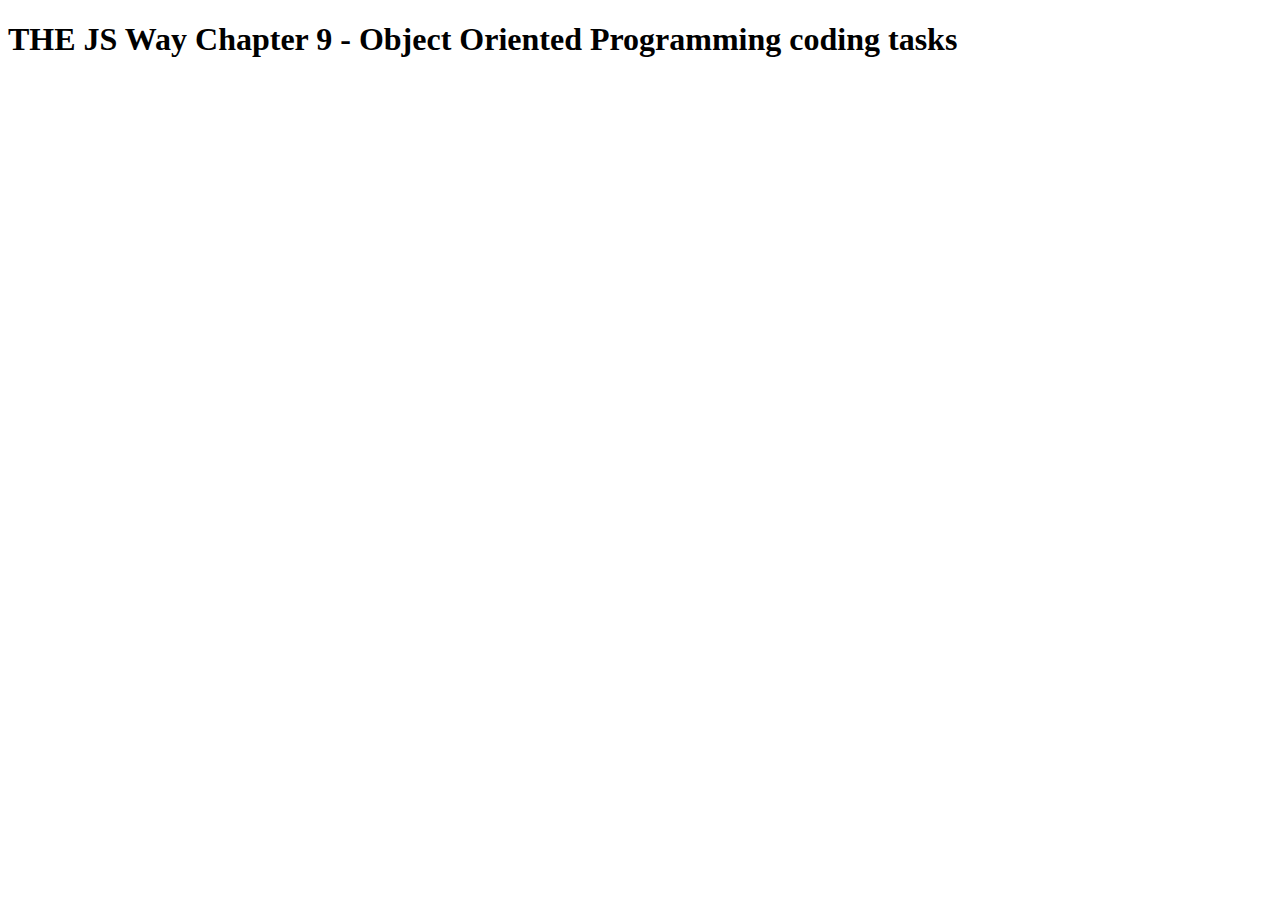
<file: class29/index.html>
<!DOCTYPE html>
<html lang="en">
<head>
  <meta charset="UTF-8">
  <meta http-equiv="X-UA-Compatible" content="IE=edge">
  <meta name="viewport" content="width=device-width, initial-scale=1.0">
  <title>The JS Way Chapter 09</title>
</head>
<body>
  <h1>THE JS Way Chapter 9 - Object Oriented Programming coding tasks</h1>

  <script src="accountList.js"></script>
</body>
</html>
</file>
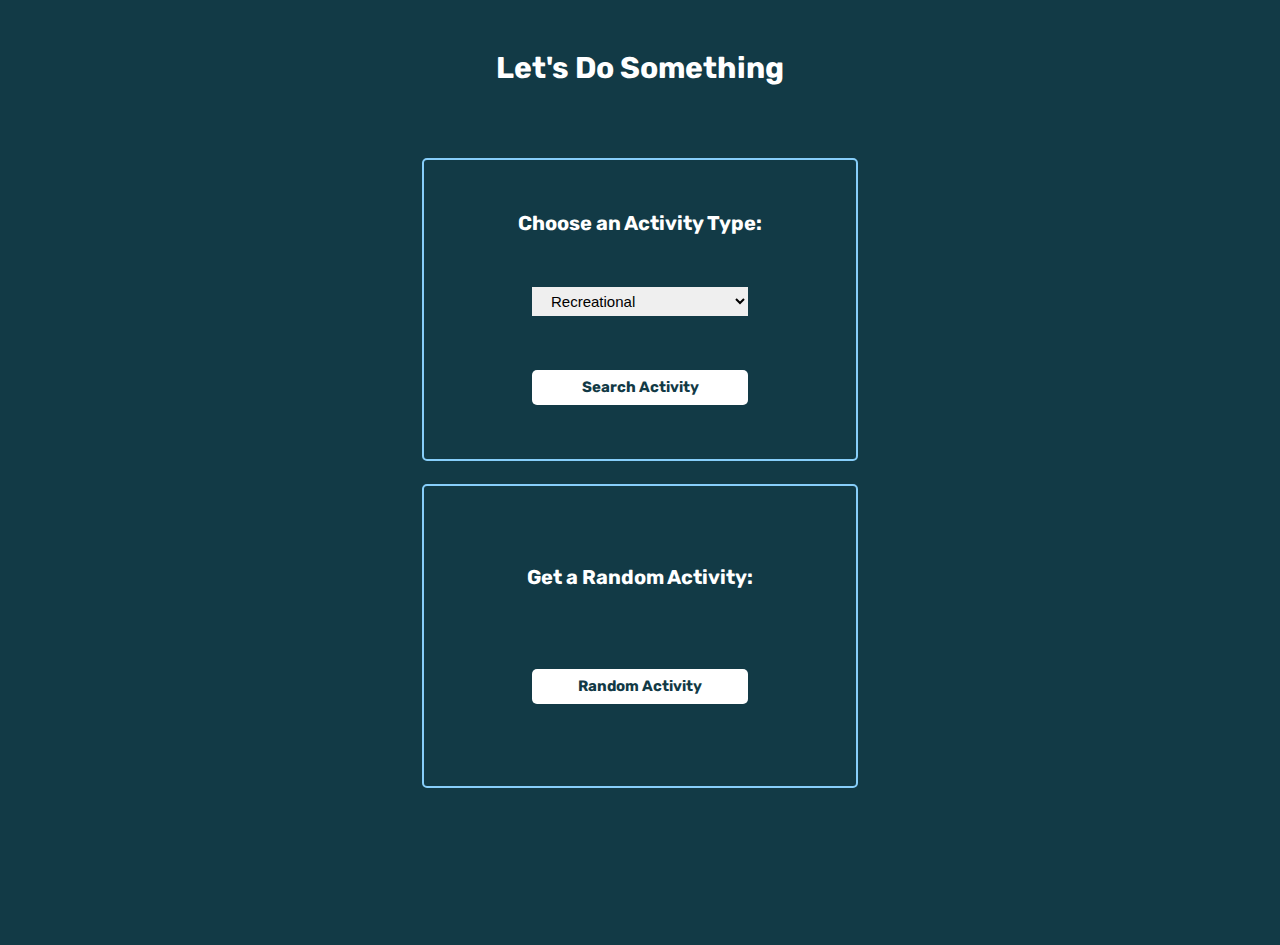
<file: class26/boredAPI/index.html>
<!DOCTYPE html>
<html lang="en">
  <head>
    <meta charset="UTF-8" />
    <meta http-equiv="X-UA-Compatible" content="IE=edge" />
    <meta name="viewport" content="width=device-width, initial-scale=1.0" />
    <title>Let's Do Something!</title>
    <meta
      name="description"
      content="Activities to do when we have free time"
    />
    <link rel="preconnect" href="https://fonts.googleapis.com">
    <link rel="preconnect" href="https://fonts.gstatic.com" crossorigin>
    <link href="https://fonts.googleapis.com/css2?family=Rubik:wght@400;700&display=swap" rel="stylesheet">
    <link rel="stylesheet" href="css/reset.css" />
    <link rel="stylesheet" href="css/style.css" />
  </head>
  <body>
    <header>
      <h1>Let's Do Something</h1>
    </header>
    <main>
      <div class="inputContainer">
        <div class="choiceContainer">
          <h2>Choose an Activity Type:</h2>
          <select name="activities" id="activities">
            ["education", "recreational", "social", "diy", "charity", "cooking",
            "relaxation", "music", "busywork"]
            <option value="recreational" selected>Recreational</option>
            <option value="social">Social</option>
            <option value="diy">DIY</option>
            <option value="charity">Charity</option>
            <option value="cooking">Cooking</option>
            <option value="relaxation">Relaxation</option>
            <option value="music">Music</option>
            <option value="busywork">Busywork</option>
          </select>
          <a href="#" class="button" id="selectActivity">Search Activity</a>
        </div>
        <div class="randomContainer">
          <h2>Get a Random Activity:</h2>
          <a href="#" class="button" id="randomActivity">Random Activity</a>
        </div>
      </div>
      <div class="displayContainer hidden">
        <h3 id="activity"></h3>
        <h3 id="type"></h3>
        <h3 id="participants"></h3>
        <h3 id="price"></h3>
      </div>
    </main>
    <footer></footer>
    <script src="js/main.js"></script>
  </body>
</html>
</file>
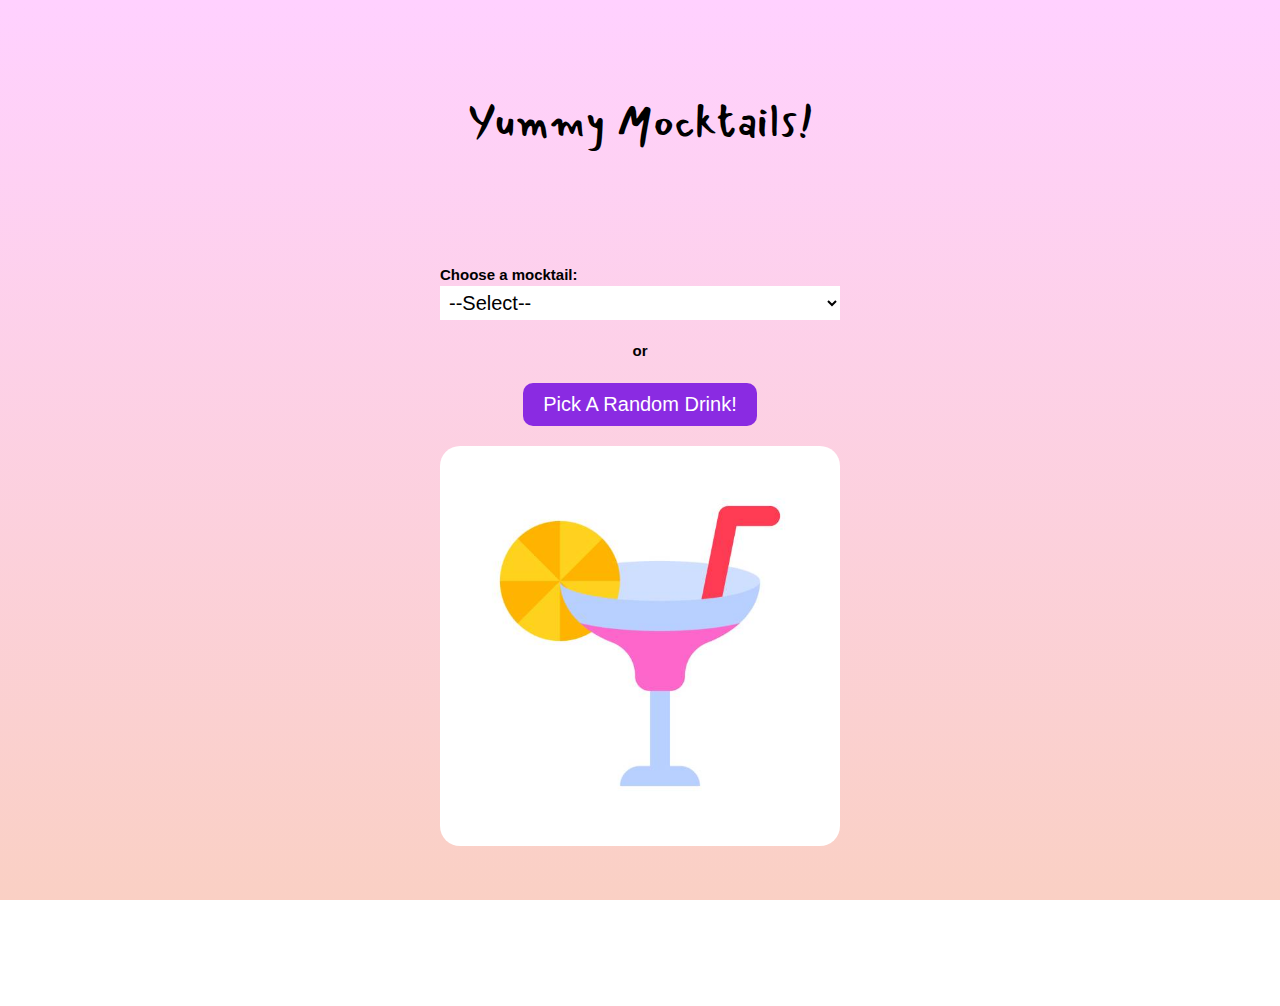
<file: class26/makeYourMocktails/index.html>
<!DOCTYPE html>
<html lang="en">
<head>
  <meta charset="UTF-8">
  <meta http-equiv="X-UA-Compatible" content="IE=edge">
  <meta name="viewport" content="width=device-width, initial-scale=1.0">
  <title>Yummy Mocktails!</title>
  <link rel="preconnect" href="https://fonts.googleapis.com">
<link rel="preconnect" href="https://fonts.gstatic.com" crossorigin>
<link href="https://fonts.googleapis.com/css2?family=Mansalva&display=swap" rel="stylesheet"> 
  <link rel="stylesheet" href="css/reset.css">
  <link rel="stylesheet" href="css/style.css">
</head>
<body>
 <h1 id="main-title">Yummy Mocktails!</h1>
  <section class="dropdown-menu">
    <h4>Choose a mocktail:</h4>
    <select name="mocktails" id="mocktails-dropdown">
      <option class="mocktail" value="default" selected>--Select--</option>
    </select>
    <h4 class="selection-choice">or</h4>
    <button id="get-random-button">Pick A Random Drink!</button>
  </section>
  <section class="display-mocktails">
    <section class="mocktail-image-section">
      <img src="assets/images/placeholder.jpg" alt="" class="mocktail-image" loading="lazy">
    </section>
    <section class="mocktail-details-section">
      <h2 class="mocktail-name"></h2>
      <h3 class="ingredients-title"></h3>
      <ul class="mocktail-ingredients"></ul>
      <h3 class="recipe-title"></h3>
      <p class="mocktail-recipe"></p>
    </section>
  </section>
 <script src="js/main.js"></script>
</body>
</html>
</file>
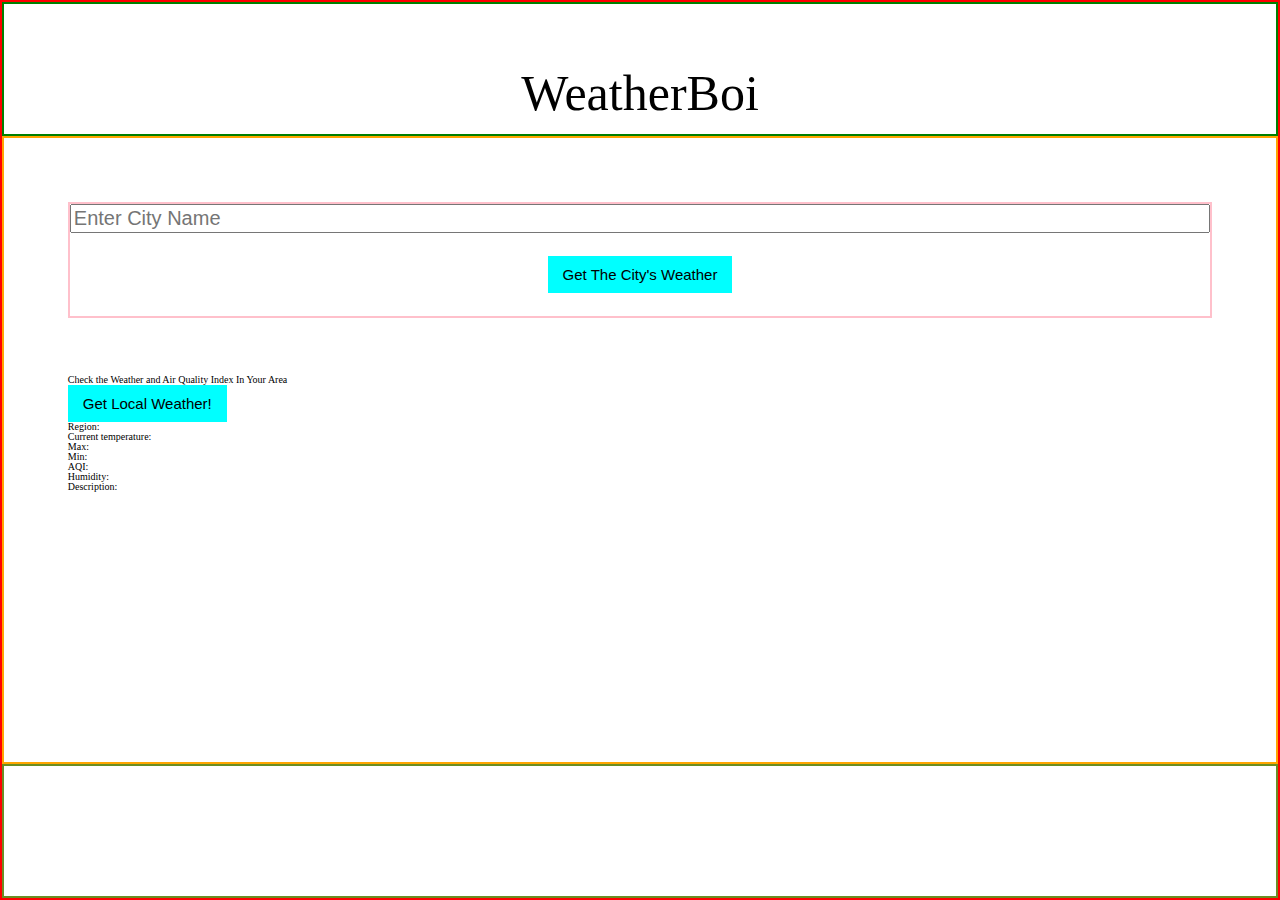
<file: class26/weatherAQI/index.html>
<!DOCTYPE html>
<html lang="en">
  <head>
    <meta charset="UTF-8" />
    <meta http-equiv="X-UA-Compatible" content="IE=edge" />
    <meta name="viewport" content="width=device-width, initial-scale=1.0" />
    <title>Weather AQI</title>
    <meta
      name="description"
      content="Gets the local weather and Air Quality Index"
    />
    <link rel="stylesheet" href="css/reset.css" />
    <link rel="stylesheet" href="css/style.css" />
  </head>
  <body>
    <header>
      <h1>WeatherBoi</h1>
    </header>
    <main>
      <form>
        <input
          type="text"
          name="city"
          id="city"
          placeholder="Enter City Name"
        />
      <p id="error"></p>
        <button id="cityWeather">Get The City's Weather</button>
      </form>
      <p>Check the Weather and Air Quality Index In Your Area</p>
      <button id="localWeather">Get Local Weather!</button>
      <div class="regionContainer">
        <h2>Region:</h2>
        <h2 id="region"></h2>
      </div>
      <div class="currentContainer">
        <h2>Current temperature:</h2>
        <h2 id="current"></h2>
      </div>
      <div class="maxContainer">
        <h2>Max:</h2>
        <h2 id="max"></h2>
      </div>
      <div class="minContainer">
        <h2>Min:</h2>
        <h2 id="min"></h2>
      </div>
      <div class="aqiContainer">
        <h2>AQI:</h2>
        <h2 id="aqi"></h2>
      </div>
      <div class="humidityContainer">
        <h2>Humidity:</h2>
        <h2 id="humidity"></h2>
      </div>
      <div class="descriptionContainer">
        <h2>Description:</h2>
        <h2 id="main"></h2>
        <h2 id="description"></h2>
      </div>
    </main>
    <footer>

    </footer>
    <script src="js/main.js"></script>
  </body>
</html>
</file>
<file: class26/boredAPI/css/style.css>
*,
*::before,
*.after {
  box-sizing: border-box;
}

html {
  font-size: 62.5%;
  width: 100%;
  height: 100%;
  font-family: 'Rubik',sans-serif;
}

body {
  width: 100%;
  height: 100%;
  background-color: #123a46;
  color: white;
}

header {
  height: 15%;
  margin: 0 auto;
  width: 100%;
  max-width: 800px;
  display: flex;
  justify-content: center;
  align-items: center;
}

h1 {
  font-size: 3rem;
  font-weight: bold;
}

main {
  height: 75%;
  width: 100%;
  max-width: 1000px;
  margin: 0 auto;
  display: flex;
  justify-content: center;
  align-items: center;
  flex-direction: column;
  padding: 0 5%
}

.inputContainer {
  display: flex;
  flex-direction: column;
  align-items: center;
  justify-content: space-evenly;
  height: 50%;
  width: 100%;
}

.displayContainer {
  height: 50%;
  width: 100%;
  padding-left: 5%;
  padding-top: 5%;
}

@media all and (min-width: 800px) {
  main {
    flex-direction: row;
  }  
  .displayContainer,
  .inputContainer {
    height: 100%;
    width: 50%;
  }
}
.randomContainer,
.choiceContainer {
  height: 45%;
  width: 100%;
  display: flex;
  flex-direction: column;
  align-items: center ;
  justify-content: space-evenly;
  border: 2px solid lightskyblue;
  border-radius: 5px;
}

select {
  padding: 5px 15px;
  font-size: 1.5rem;
  border: none;
  display: block;
  cursor: pointer;
  width: 50%;
}

.button {
  padding: 10px 20px;
  background-color: white;
  color: #123a46;
  text-decoration: none;
  font-size: 1.5rem;
  border-radius: 5px;
  font-weight: bold;
  width: 50%;
  text-align: center;
}
.button:hover {
  background-color: lightgray;
}

h2 {
  font-size: 2rem;
  font-weight: bold;
}

h3 {
  font-size: 2rem;
  font-weight: bold;
  line-height: 2;
}

footer {
  height: 15%;
  margin: 0 auto;
  width: 100%;
  max-width: 800px;
}

.hidden {
  display: none;
}
</file>
<file: class26/makeYourMocktails/css/style.css>
*,*::before,*::after {
  box-sizing: border-box;
}

html {
  font-size: 62.5%;
  width: 100%;
  height: 100%;
  font-family: Helvetica, sans-serif;
}

body {
  background: linear-gradient(to top, #fad0c4 , #ffd1ff);
  text-align: center;
  background-size: cover;
  padding: 3%;
  background-repeat: repeat;
  background-attachment: fixed;
}

#main-title {
  text-align: center;
  font-size: 4.5rem;
  font-family: 'Mansalva', cursive;
  padding: 5% 0;
  margin-bottom: 5%;
}

#mocktails-dropdown {
  background-color: white;
  border: none;
  font-size: 2rem;
  padding: 5px 5px;
  width: 100%;
  margin-bottom: 5%;
}

.dropdown-menu {
  margin-bottom: 20%;
  margin: 0 auto;
  max-width: 400px;
}

#get-random-button {
  display: block;
  margin: 5% auto;
  padding: 10px 20px;
  font-size: 2rem;
  background-color: blueviolet;
  color: white;
  border: none;
  border-radius: 1rem;
}
#get-random-button:hover,
#get-random-button:active {
  background-color: darkmagenta;
}

.mocktail-image {
  width: 100%;
  max-width: 400px;
  max-height: 600px;
  object-fit: cover;
  border-radius: 5%;
}

.mocktail-name {
  font-size: 3rem;
  font-weight: bold;
  padding: 5%;
}

.mocktail-details-section {
  margin: 0 auto;
  max-width: 400px;
}

.recipe-title,
.ingredients-title {
  font-size: 2.2rem;
  text-align: left;
  font-weight: bold;
  line-height: 1.5;
}

h4 {
  font-size: 1.5rem;
  text-align: left;
  line-height: 1.5;
  font-weight: bold;
}

.selection-choice {
  text-align: center;
}

.mocktail-ingredients {
  margin-bottom: 5%;
}

.mocktail-ingredients li {
  list-style: none;
  text-align: left;
  font-size: 2rem;
  line-height: 1.5;
}

.mocktail-recipe {
  font-size: 2rem;
  text-align: justify;
  padding-bottom: 5%;
  margin-bottom: 10%;
  line-height: 1.5;
}
</file>
<file: class26/weatherAQI/css/style.css>
*,
*::before,
*.after {
  box-sizing: border-box;
}

html {
  font-size: 62.5%;
  width: 100%;
  height: 100%;
}

body {
  width: 100%;
  height: 100%;
  border: 2px solid red;
}

header {
  height: 15%;
  margin: 0 auto;
  padding: 5%;
  border: 2px solid green;
}

h1 {
  font-size: 5rem;
  text-align: center;
}

main {
  border: 2px solid orange;
  height: 70%;
  padding: 5%;
}

form {
  width: 100%;
  border: 2px solid pink;
  margin-bottom: 5%;
}

#city {
  width: 100%;
  font-size: 2rem;
}

button {
  padding: 1rem 1.5rem;
  font-size: 1.5rem;
  border: none;
  background-color: aqua;
}
button:hover {
  background-color: lightseagreen;
}

#cityWeather {
  display: block;
  margin: 2% auto;
}

#error {
  color: red;
  font-size: 1.5rem;
}


footer {
  height: 15%;
  border: 2px solid olivedrab;
}

/* AQI colors */
.good {
  color: white;
  background-color: green;
}

.moderate {
  color: black;
  background-color: yellow;
}

.sensitive {
  color: black;
  background-color: orange;
}

.unhealthy {
  color: white;
  background-color: red;
}

.veryUnheathy {
  color: white;
  background-color: blueviolet;
}

.hazardous {
  color: white;
  background-color: darkred;
}

/* End of AQI colors */
</file>
